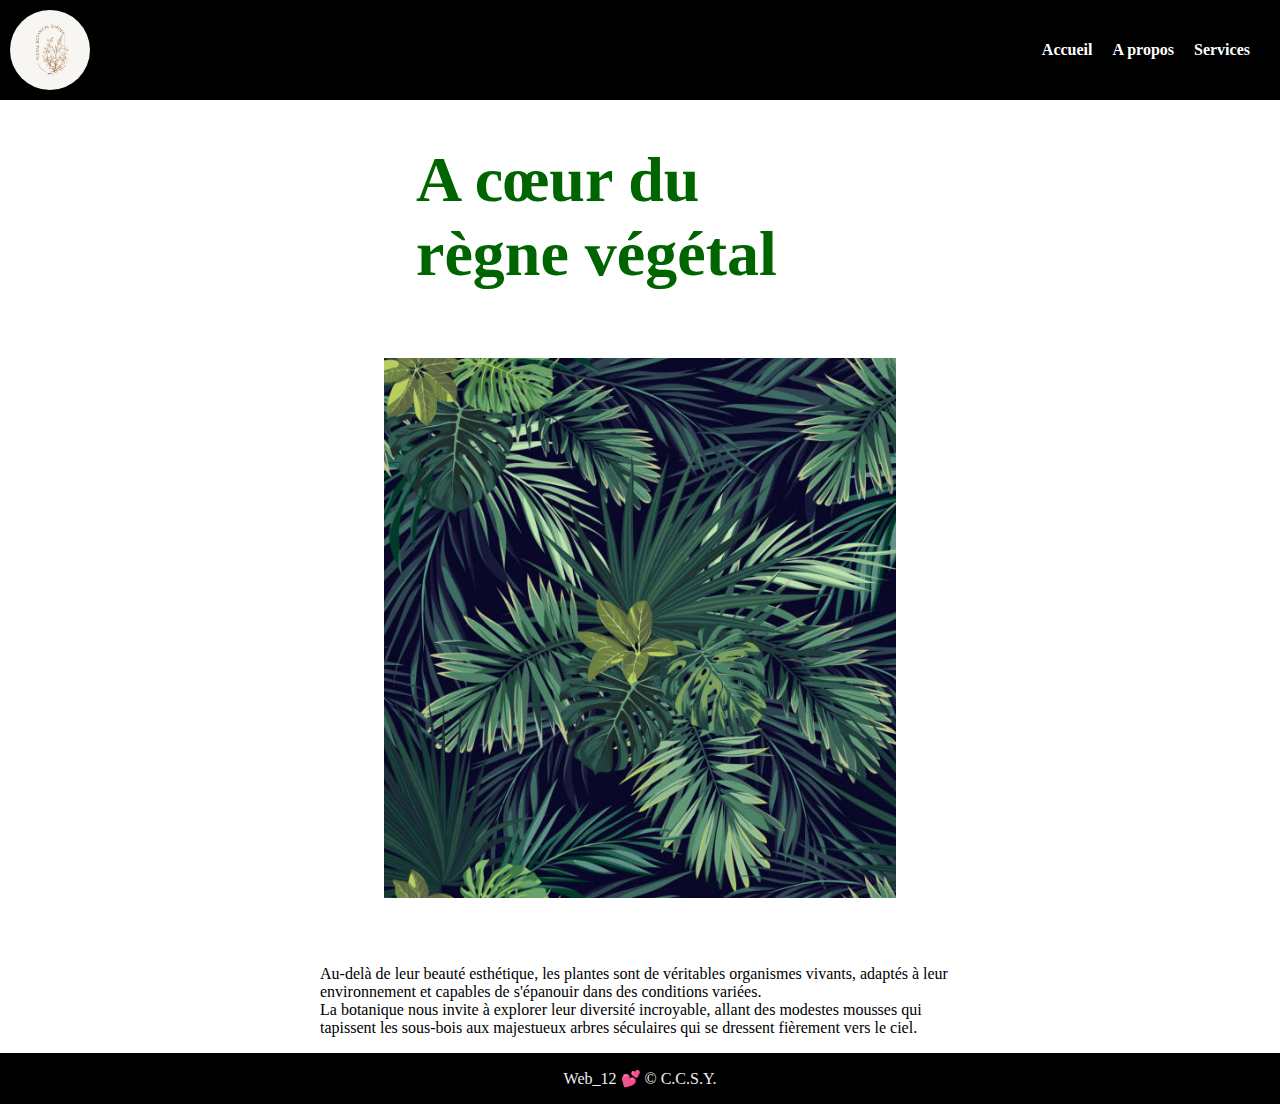
<file: index.html>
<html lang="en">
<head>
    <meta charset="UTF-8">
    <meta name="viewport" content="width=device-width, initial-scale=1.0">
    <title>Document</title>
    <link rel="stylesheet" href="style.css">
    <link rel="stylesheet" href="botanique.css">
</head>
<body>
    <header>
        <nav class="menu_color">  <img class="logo" src="MicrosoftTeams-image.png" alt="">
            <ul>
                <li><a href="">Accueil</a></li>
                <li><a href= "">A propos</a></li>
                <li class="dropdown">
                    <a href="#">Services</a>
                    <ul class="dropdown-menu">
                    <li><a href="#">Fleurs</a></li>
                    <li><a href="botanique.html">Astuces</a></li>
                    <li><a href="#">Contactez-Nous</a></li>
                    
                    </ul>
                </li>
            </ul>
        </nav>
    </header>
        
    <main>

        <div>
            <h1>  A cœur du règne végétal </h1>

        <img id="background" src="./images/MicrosoftTeams-image.png" alt="backgroud">

        </div>

        <p> Au-delà de leur beauté esthétique, les plantes sont de véritables organismes vivants,
            adaptés à leur environnement et capables de s'épanouir dans des conditions variées.
           <br> La botanique nous invite à explorer leur diversité incroyable, allant des modestes mousses qui 
            tapissent les sous-bois aux majestueux arbres séculaires qui se dressent fièrement vers le ciel. 
            </p>
    </main>
    
    <footer>
        Web_12 💕 © C.C.S.Y.
    </footer>
    
    
    
</body>
</html>
</file>
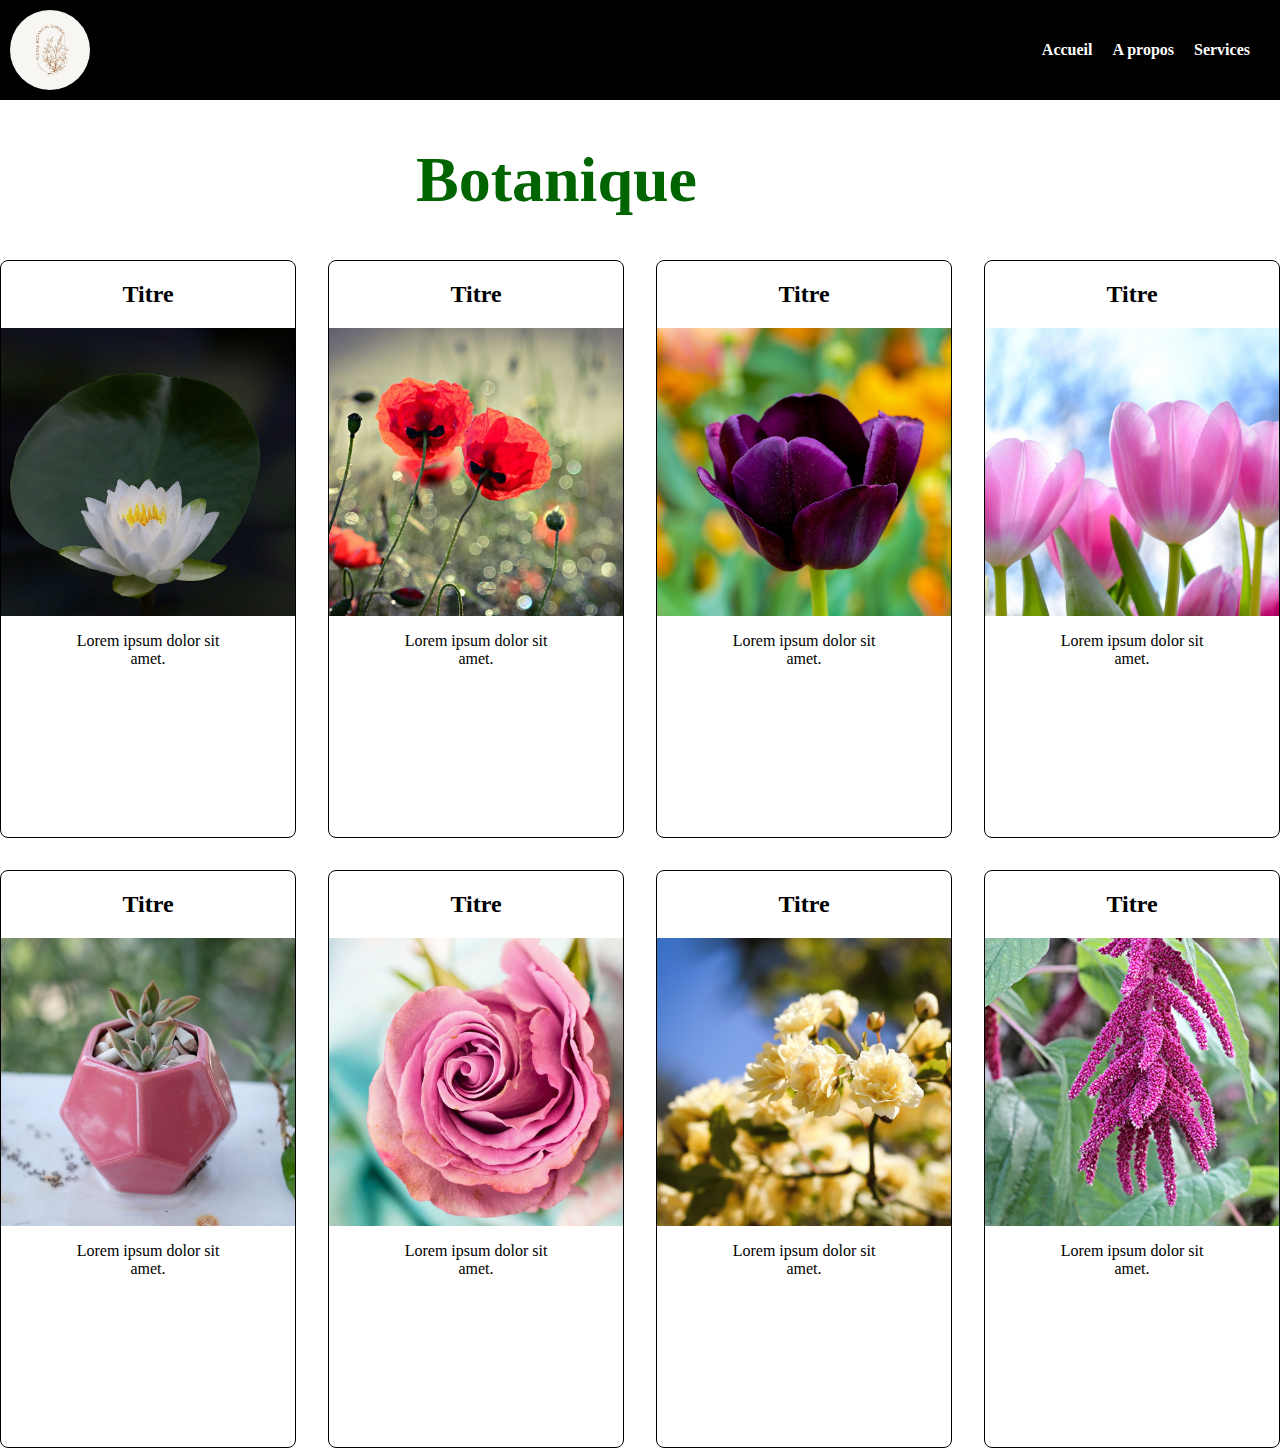
<file: botanique.html>
<html lang="en">

<head>
    <meta charset="UTF-8">
    <meta name="viewport" content="width=device-width, initial-scale=1.0">
    <title>Document</title>
    <link rel="stylesheet" href="botanique.css">
    <link rel="stylesheet" href="style.css">
</head>

<body>

    <!-- HEADER -->

    <header>

        <nav class="menu_color"> <img class="logo" src="MicrosoftTeams-image.png" alt="">
            <ul>
                <li><a href="">Accueil</a></li>
                <li><a href="">A propos</a></li>
                <li class="dropdown">
                    <a href="#">Services</a>
                    <ul class="dropdown-menu">
                        <li><a href="index.html">Fleurs</a></li>
                        <li><a href="#">Astuces</a></li>
                        <li><a href="#">Contactez-Nous</a></li>

                    </ul>
                </li>
            </ul>
        </nav>

    </header>

    <h1>Botanique</h1>

    <div class="grid">


        <div class="div" class="f1">
            <h2>Titre</h2>
            <img src="img/1.jpg" alt="">
            <p>Lorem ipsum dolor sit amet.</p>
        </div>

        <div class="div" class="f2">
            <h2>Titre</h2>
            <img src="img/2.jpg" alt="">
            <p>Lorem ipsum dolor sit amet.</p>
        </div>

        <div class="div" class="f3">
            <h2>Titre</h2>
            <img src="img/3.jpg" alt="">
            <p>Lorem ipsum dolor sit amet.</p>
        </div>

        <div class="div" class="f4">
            <h2>Titre</h2>
            <img src="img/4.jpg" alt="">
            <p>Lorem ipsum dolor sit amet.</p>
        </div>

        <div class="div" class="f5">
            <h2>Titre</h2>
            <img src="img/5.jpg" alt="">
            <p>Lorem ipsum dolor sit amet.</p>
        </div>

        <div class="div" class="f6">
            <h2>Titre</h2>
            <img src="img/6.jpg" alt="">
            <p>Lorem ipsum dolor sit amet.</p>
        </div>

        <div class="div" class="f7">
            <h2>Titre</h2>
            <img src="img/7.jpg" alt="">
            <p>Lorem ipsum dolor sit amet.</p>
        </div>

        <div class="div" class="f8">
            <h2>Titre</h2>
            <img src="img/8.jpg" alt="">
            <p>Lorem ipsum dolor sit amet.</p>
        </div>

    </div>

</body>
<!-- FOOTER -->

</html>
</file>
<file: style.css>
body{
    margin: 0;
    padding: 0;
}

nav {
	background-color: #000000; 
	display: flex;
	justify-content: space-between;
	align-items: center;
	padding: 10px; 
	
	
	
}

    ul {
        list-style: none;
        display: flex;
        justify-content: center;
        align-items: center;
        z-index: 1000;
    }
    
    li {
        margin-right: 20px;
    }
    
    li a {
        text-decoration: none;
        color: #ffffff; 
        font-weight: bold;
    }
    
    .dropdown-menu {
        display: none;
        position: absolute;
        background-color: #000000; 
        padding: 0;
    }
    
    .dropdown:hover .dropdown-menu {
        display: block;
    }
    
    .dropdown-menu li {
        margin: 0;
    }
    
    .dropdown-menu li a {
        display: block;
        padding: 10px;
        color:#ffffff; /* couleur or */
        font-weight: bold;
    }
    
    .dropdown-menu li a:hover {
        background-color:#508355; /* couleur or */
        color: #000000; /* couleur noire */
    }
    

    .logo{

        border-radius: 5rem;
    }
    
.logo {
    height: 5rem;
    width: 5rem;
    border-radius: 100%;

}
</file>
<file: botanique.css>
.grid {
    box-sizing: border-box;
    width: 100%;

    display: grid;
    grid-template-columns: repeat(4, 1fr);
    grid-template-rows: repeat(2, 1fr);
    gap: 2rem;

}

.div {
    border: solid black 0.02em;
    border-radius: 1ch;
    text-align: center;
}


img {
    width: 100%;
    height: 50%;
    object-fit: cover;
}

.f1 {
    grid-column: 1;
    width: 100%;


    /* height: 100%; */
}

.f8 {
    grid-row: 2;
    grid-column: 4;
    width: 100%;
    /* height: 100%; */
}
h1{
    font-size: 4rem;
    color: darkgreen;
   
    display: block;
    margin-left: auto;
    margin-right: auto;
    width: 35%;
}

#background{

    margin: 4.2rem;
    
    display: block;
    margin-left: auto;
    margin-right: auto;
    width: 40%;
    height: 60vh
    

}
p{
    font-size: 1rem;
    display: block;
    margin-left: auto;
    margin-right: auto;
    width: 50%;
}
footer{
    background-color: black;
    color: rgb(239, 238, 243);
    padding: 1rem;
    display: flex;
    justify-content: center;
}
</file>
